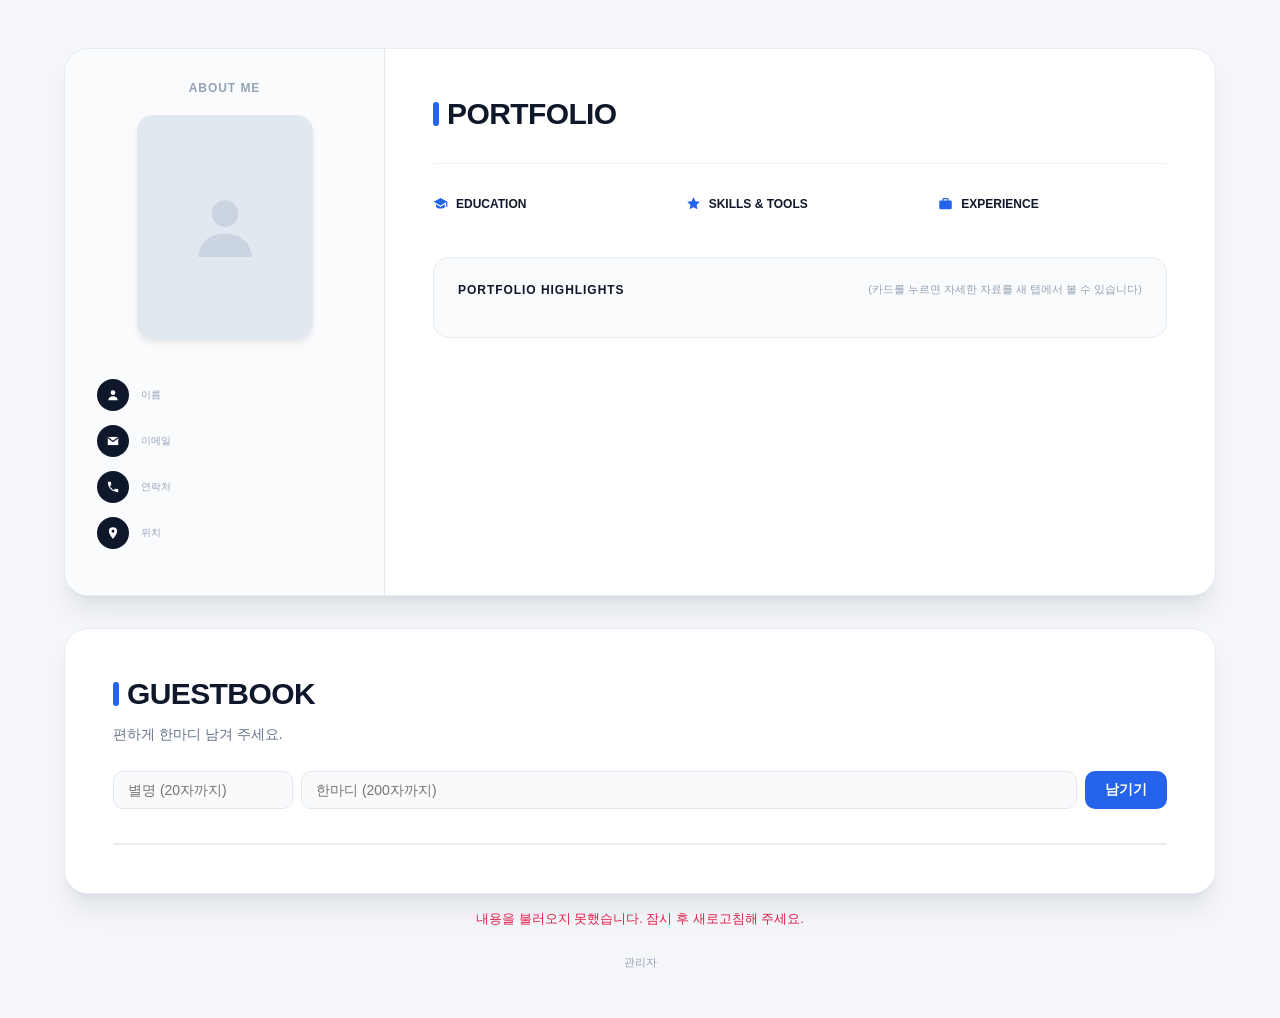
<file: index.html>
<!DOCTYPE html>
<html lang="ko">
<head>
  <meta charset="UTF-8" />
  <meta name="viewport" content="width=device-width, initial-scale=1.0" />
  <title>포트폴리오</title>
  <link rel="stylesheet" href="style.css" />
</head>
<body>

  <!-- 흰 큰 카드 -->
  <div class="sheet">

    <!-- 왼쪽: ABOUT ME -->
    <aside class="about">
      <h3 class="small-label">ABOUT ME</h3>

      <div class="photo" id="photo">
        <!-- 사진이 없을 때 보이는 회색 자리 표시 -->
        <svg class="photo-empty" viewBox="0 0 24 24" aria-hidden="true">
          <circle cx="12" cy="8" r="4" />
          <path d="M4 21c0-4.4 3.6-7 8-7s8 2.6 8 7z" />
        </svg>
      </div>

      <h1 class="name" id="name"></h1>
      <p class="job-title" id="title"></p>
      <div class="badge" id="badge"></div>

      <ul class="contacts">
        <li>
          <span class="icon">
            <svg viewBox="0 0 24 24" aria-hidden="true"><circle cx="12" cy="8" r="4" /><path d="M4 21c0-4.4 3.6-7 8-7s8 2.6 8 7z" /></svg>
          </span>
          <div>
            <div class="contact-label">이름</div>
            <div class="contact-value" id="contactName"></div>
          </div>
        </li>
        <li>
          <span class="icon">
            <svg viewBox="0 0 24 24" aria-hidden="true"><path d="M3 5h18v14H3z" /><path d="M3 6l9 7 9-7" fill="none" stroke="#0f172a" stroke-width="2" /></svg>
          </span>
          <div>
            <div class="contact-label">이메일</div>
            <a class="contact-value" id="contactEmail"></a>
          </div>
        </li>
        <li>
          <span class="icon">
            <svg viewBox="0 0 24 24" aria-hidden="true"><path d="M6.6 10.8a15 15 0 0 0 6.6 6.6l2.2-2.2c.3-.3.7-.4 1-.2 1.1.4 2.3.6 3.6.6.6 0 1 .4 1 1V20c0 .6-.4 1-1 1A17 17 0 0 1 3 4c0-.6.4-1 1-1h3.5c.6 0 1 .4 1 1 0 1.3.2 2.5.6 3.6.1.3 0 .7-.2 1z" /></svg>
          </span>
          <div>
            <div class="contact-label">연락처</div>
            <div class="contact-value" id="contactPhone"></div>
          </div>
        </li>
        <li>
          <span class="icon">
            <svg viewBox="0 0 24 24" aria-hidden="true"><path d="M12 2a7 7 0 0 0-7 7c0 5 7 13 7 13s7-8 7-13a7 7 0 0 0-7-7zm0 9.5a2.5 2.5 0 1 1 0-5 2.5 2.5 0 0 1 0 5z" /></svg>
          </span>
          <div>
            <div class="contact-label">위치</div>
            <div class="contact-value" id="contactLocation"></div>
          </div>
        </li>
      </ul>
    </aside>

    <!-- 오른쪽: PORTFOLIO -->
    <main class="content">
      <div>
        <div class="big-title">
          <span class="bar"></span>
          <h2>PORTFOLIO</h2>
        </div>
        <h3 class="headline" id="headline"></h3>
        <p class="intro" id="intro"></p>

        <!-- 세 칸 -->
        <div class="info-grid">
          <div class="info-box">
            <div class="info-title">
              <svg viewBox="0 0 24 24" aria-hidden="true"><path d="M12 3 1 9l11 6 9-4.9V17h2V9z" /><path d="M5 13.2V17c0 1.7 3.1 3 7 3s7-1.3 7-3v-3.8l-7 3.8z" /></svg>
              <span>EDUCATION</span>
            </div>
            <div class="info-lines" id="education"></div>
          </div>
          <div class="info-box">
            <div class="info-title">
              <svg viewBox="0 0 24 24" aria-hidden="true"><path d="m12 2 3.1 6.3 6.9 1-5 4.9 1.2 6.8L12 17.8 5.8 21l1.2-6.8-5-4.9 6.9-1z" /></svg>
              <span>SKILLS &amp; TOOLS</span>
            </div>
            <ul class="skills" id="skills"></ul>
          </div>
          <div class="info-box">
            <div class="info-title">
              <svg viewBox="0 0 24 24" aria-hidden="true"><path d="M9 3h6a2 2 0 0 1 2 2v2h3a2 2 0 0 1 2 2v10a2 2 0 0 1-2 2H4a2 2 0 0 1-2-2V9a2 2 0 0 1 2-2h3V5a2 2 0 0 1 2-2zm0 4h6V5H9z" /></svg>
              <span>EXPERIENCE</span>
            </div>
            <div class="info-lines" id="experience"></div>
          </div>
        </div>
      </div>

      <!-- PORTFOLIO HIGHLIGHTS -->
      <section class="highlights">
        <div class="highlights-head">
          <h4 class="small-label dark">PORTFOLIO HIGHLIGHTS</h4>
          <span class="hint">(카드를 누르면 자세한 자료를 새 탭에서 볼 수 있습니다)</span>
        </div>
        <div class="cards" id="cards"></div>
      </section>

      <p class="quote" id="quote"></p>
    </main>
  </div>

  <!-- 방명록 상자 -->
  <section class="sheet guestbook">
    <div class="big-title">
      <span class="bar"></span>
      <h2>GUESTBOOK</h2>
    </div>
    <p class="intro">편하게 한마디 남겨 주세요.</p>

    <div class="gb-form">
      <input id="gbNickname" type="text" maxlength="20" placeholder="별명 (20자까지)" />
      <input id="gbMessage" type="text" maxlength="200" placeholder="한마디 (200자까지)" />
      <button type="button" id="gbSubmit">남기기</button>
    </div>
    <p class="gb-status" id="gbStatus"></p>

    <ul class="gb-list" id="gbList"></ul>
  </section>

  <p class="load-error" id="loadError" hidden>내용을 불러오지 못했습니다. 잠시 후 새로고침해 주세요.</p>

  <footer class="page-foot">
    <a href="admin.html">관리자</a>
  </footer>

  <script src="script.js"></script>
</body>
</html>
</file>
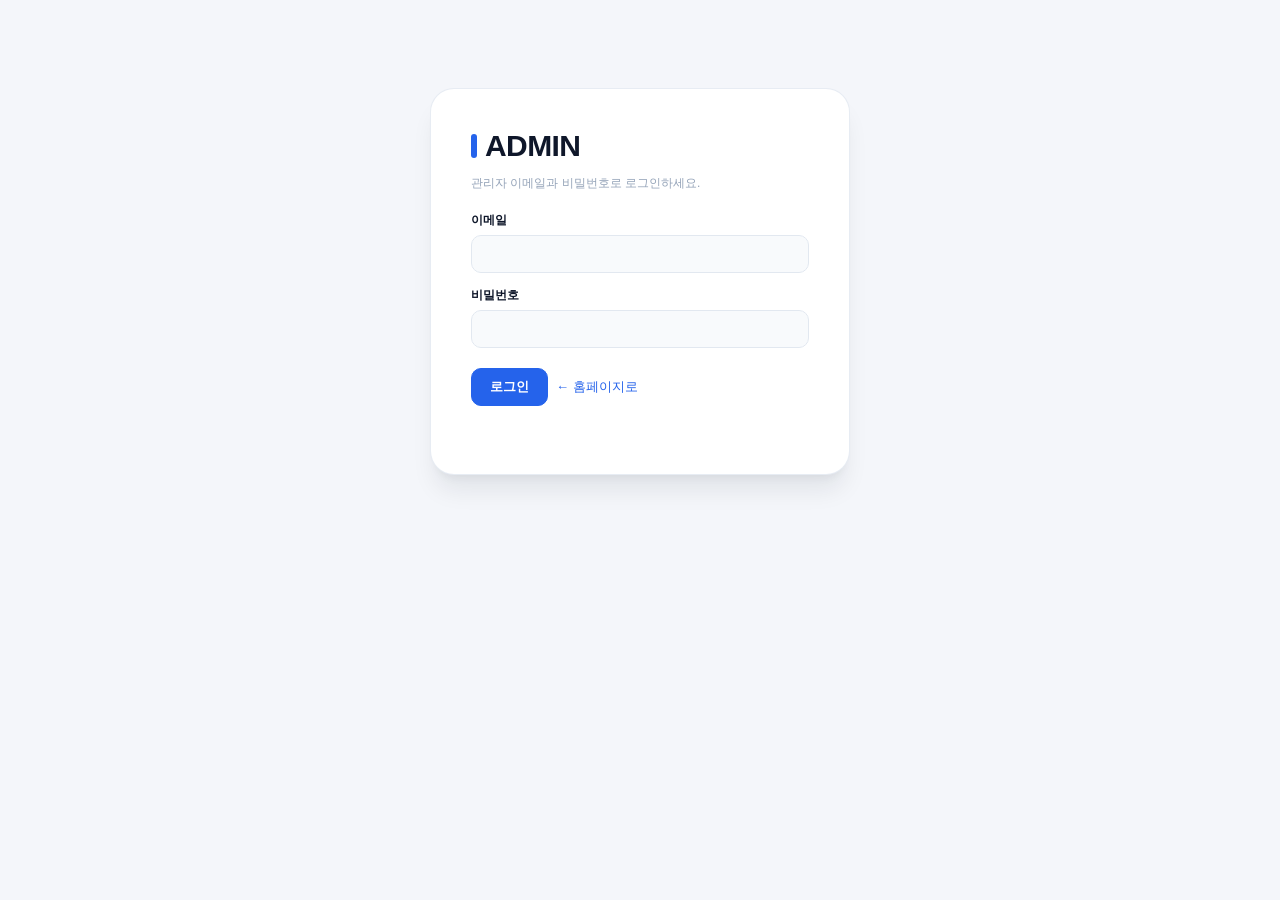
<file: admin.html>
<!DOCTYPE html>
<html lang="ko">
<head>
  <meta charset="UTF-8" />
  <meta name="viewport" content="width=device-width, initial-scale=1.0" />
  <meta name="robots" content="noindex" />
  <title>관리자 | 포트폴리오</title>
  <link rel="stylesheet" href="style.css" />
  <style>
    /* 관리자 화면에만 쓰는 모양 (색·글꼴은 style.css 와 같다) */
    [hidden] { display: none !important; }
    .admin-wrap { max-width: 960px; margin: 0 auto; }
    .admin-sheet { display: block; padding: 40px; margin-bottom: 24px; }
    .admin-top { display: flex; justify-content: space-between; align-items: center; gap: 12px; flex-wrap: wrap; margin-bottom: 24px; }
    .admin-top .big-title { margin-bottom: 0; }
    .who { font-size: 13px; color: var(--gray); display: flex; align-items: center; gap: 10px; flex-wrap: wrap; }
    .back-link { font-size: 13px; color: var(--blue); text-decoration: none; }
    .back-link:hover { text-decoration: underline; }

    .section-title { font-size: 18px; font-weight: 800; color: var(--navy); margin-bottom: 4px; }
    .section-desc { font-size: 12px; color: var(--gray-light); margin-bottom: 20px; }

    .form-grid { display: grid; grid-template-columns: 1fr 1fr; gap: 14px 16px; }
    .field { display: flex; flex-direction: column; gap: 6px; min-width: 0; }
    .field.wide { grid-column: 1 / -1; }
    .field label { font-size: 12px; font-weight: 700; color: var(--navy); }
    .field .help { font-size: 11px; color: var(--gray-light); }
    .field input[type="text"], .field input[type="email"], .field input[type="password"],
    .field input[type="number"], .field textarea {
      padding: 10px 14px;
      border: 1px solid var(--line);
      border-radius: 10px;
      background: var(--soft);
      font: inherit;
      font-size: 14px;
      color: var(--text);
      width: 100%;
    }
    .field textarea { min-height: 72px; resize: vertical; line-height: 1.6; }
    .field input:focus, .field textarea:focus { outline: none; border-color: var(--blue); background: var(--white); }
    .field input[type="file"] { font-size: 12px; color: var(--gray); }
    .file-now { font-size: 11px; color: var(--gray); overflow-wrap: anywhere; display: flex; gap: 8px; align-items: center; flex-wrap: wrap; }
    .file-now a { color: var(--blue); }

    .btn {
      padding: 9px 18px;
      border: 1px solid var(--blue);
      border-radius: 10px;
      background: var(--blue);
      color: #fff;
      font-size: 13px;
      font-weight: 600;
      cursor: pointer;
    }
    .btn:hover { background: var(--blue-dark); border-color: var(--blue-dark); }
    .btn:disabled { background: var(--gray-light); border-color: var(--gray-light); cursor: default; }
    .btn.light { background: var(--white); color: var(--text); border-color: var(--line); }
    .btn.light:hover { border-color: var(--blue); color: var(--blue); }
    .btn.danger { background: var(--white); color: var(--red); border-color: #fecdd3; }
    .btn.danger:hover { background: #fff1f2; }
    .btn.small { padding: 4px 10px; font-size: 12px; border-radius: 8px; }
    .btn-row { display: flex; gap: 8px; margin-top: 20px; flex-wrap: wrap; align-items: center; }

    .msg { font-size: 12px; min-height: 18px; margin-top: 10px; }
    .msg.ok { color: #059669; }
    .msg.bad { color: var(--red); }

    .photo-edit { display: flex; gap: 20px; align-items: center; margin-bottom: 20px; flex-wrap: wrap; }
    .photo-edit .photo { margin: 0; width: 120px; height: 152px; }

    .list { list-style: none; margin: 0; padding: 0; border: 1px solid rgba(226, 232, 240, 0.7); border-radius: 16px; background: rgba(248, 250, 252, 0.8); }
    .list > li { padding: 14px 18px; border-bottom: 1px solid var(--line); display: flex; gap: 14px; align-items: center; }
    .list > li:last-child { border-bottom: 0; }
    .list > li.empty-text { justify-content: center; padding: 20px; }
    .list .grow { flex: 1; min-width: 0; }
    .list .actions { display: flex; gap: 6px; flex-wrap: wrap; justify-content: flex-end; flex-shrink: 0; }
    .mini-thumb { width: 64px; height: 44px; border-radius: 6px; background: #e2e8f0; border: 1px solid var(--line); overflow: hidden; flex-shrink: 0; }
    .mini-thumb img { width: 100%; height: 100%; object-fit: cover; display: block; }
    .item-sub { font-size: 11px; color: var(--gray-light); margin-top: 2px; overflow-wrap: anywhere; }
    .like-count { font-size: 12px; color: var(--red); font-weight: 600; white-space: nowrap; }

    .editor { margin-top: 20px; padding: 24px; border: 1px solid var(--blue-light); border-radius: 16px; background: var(--blue-bg); }
    .editor .section-title { font-size: 15px; margin-bottom: 16px; }

    .login-box { max-width: 420px; margin: 40px auto; }
    .login-box .field { margin-bottom: 14px; }
    .notice { padding: 16px; border-radius: 12px; background: #fff1f2; border: 1px solid #fecdd3; color: var(--red); font-size: 14px; font-weight: 600; text-align: center; }

    @media (max-width: 768px) {
      .admin-sheet { padding: 24px; }
      .form-grid { grid-template-columns: 1fr; }
      .list > li { flex-wrap: wrap; }
      .list .actions { width: 100%; justify-content: flex-start; }
      .editor { padding: 16px; }
    }
  </style>
</head>
<body>
  <div class="admin-wrap">

    <!-- ===== 로그인 ===== -->
    <section class="sheet admin-sheet login-box" id="loginView" hidden>
      <div class="big-title">
        <span class="bar"></span>
        <h2>ADMIN</h2>
      </div>
      <p class="section-desc">관리자 이메일과 비밀번호로 로그인하세요.</p>
      <div class="field">
        <label for="loginEmail">이메일</label>
        <input type="email" id="loginEmail" autocomplete="username" />
      </div>
      <div class="field">
        <label for="loginPassword">비밀번호</label>
        <input type="password" id="loginPassword" autocomplete="current-password" />
      </div>
      <div class="btn-row">
        <button type="button" class="btn" id="loginButton">로그인</button>
        <a class="back-link" href="index.html">← 홈페이지로</a>
      </div>
      <p class="msg bad" id="loginMsg"></p>
    </section>

    <!-- ===== 관리자가 아닐 때 ===== -->
    <section class="sheet admin-sheet login-box" id="notAdminView" hidden>
      <p class="notice">관리자만 쓸 수 있어요</p>
      <div class="btn-row">
        <button type="button" class="btn light" data-logout>로그아웃</button>
        <a class="back-link" href="index.html">← 홈페이지로</a>
      </div>
    </section>

    <!-- ===== 관리자 화면 ===== -->
    <div id="adminView" hidden>
      <section class="sheet admin-sheet">
        <div class="admin-top">
          <div class="big-title">
            <span class="bar"></span>
            <h2>ADMIN</h2>
          </div>
          <div class="who">
            <span id="whoEmail"></span>
            <a class="back-link" href="index.html" target="_blank" rel="noopener">홈페이지 보기 ↗</a>
            <button type="button" class="btn light small" data-logout>로그아웃</button>
          </div>
        </div>

        <!-- 프로필 -->
        <h3 class="section-title">프로필</h3>
        <p class="section-desc">왼쪽 ABOUT ME 칸과 오른쪽 소개 글에 보이는 내용이에요.</p>

        <div class="photo-edit">
          <div class="photo" id="profilePhoto"></div>
          <div class="field">
            <label for="profilePhotoFile">프로필 사진</label>
            <input type="file" id="profilePhotoFile" accept="image/png,image/jpeg,image/webp,image/gif" />
            <span class="help">PNG·JPG·WEBP·GIF, 10MB까지. 고르면 저장할 때 함께 올라가요.</span>
          </div>
        </div>

        <div class="form-grid">
          <div class="field"><label for="pf_name">이름</label><input type="text" id="pf_name" /></div>
          <div class="field"><label for="pf_title">직함</label><input type="text" id="pf_title" /></div>
          <div class="field"><label for="pf_career_badge">경력 배지</label><input type="text" id="pf_career_badge" /></div>
          <div class="field"><label for="pf_email">이메일</label><input type="text" id="pf_email" /></div>
          <div class="field"><label for="pf_phone">연락처</label><input type="text" id="pf_phone" /></div>
          <div class="field"><label for="pf_location">위치</label><input type="text" id="pf_location" /></div>
          <div class="field wide">
            <label for="pf_headline">한 줄 소개</label>
            <input type="text" id="pf_headline" />
            <span class="help">마지막 쉼표 뒤부터 이름까지 파란 밑줄이 생겨요.</span>
          </div>
          <div class="field wide"><label for="pf_intro">소개 글</label><textarea id="pf_intro"></textarea></div>
          <div class="field">
            <label for="pf_education">EDUCATION</label>
            <textarea id="pf_education"></textarea>
            <span class="help">줄을 바꾸면 첫 줄은 굵게, 다음 줄은 작게 보여요.</span>
          </div>
          <div class="field">
            <label for="pf_experience">EXPERIENCE</label>
            <textarea id="pf_experience"></textarea>
            <span class="help">줄을 바꾸면 첫 줄은 굵게, 다음 줄은 작게 보여요.</span>
          </div>
          <div class="field wide">
            <label for="pf_skills">SKILLS &amp; TOOLS</label>
            <input type="text" id="pf_skills" />
            <span class="help">쉼표(,)로 나눠 적어요. 예) Figma, Jira, HTML/CSS</span>
          </div>
          <div class="field wide"><label for="pf_quote">맨 아래 인용</label><input type="text" id="pf_quote" /></div>
        </div>
        <div class="btn-row">
          <button type="button" class="btn" id="profileSave">프로필 저장</button>
        </div>
        <p class="msg" id="profileMsg"></p>
      </section>

      <!-- 포트폴리오 카드 -->
      <section class="sheet admin-sheet">
        <h3 class="section-title">포트폴리오 카드</h3>
        <p class="section-desc">위에서부터 홈페이지에 보이는 순서예요. ▲▼로 순서를 바꿔요.</p>
        <ul class="list" id="projectList"></ul>
        <div class="btn-row">
          <button type="button" class="btn" id="projectNew">+ 카드 추가</button>
        </div>
        <p class="msg" id="projectListMsg"></p>

        <div class="editor" id="projectEditor" hidden>
          <h4 class="section-title" id="editorTitle">카드 추가</h4>
          <div class="form-grid">
            <div class="field"><label for="pj_number">번호</label><input type="text" id="pj_number" placeholder="예) 01" /></div>
            <div class="field"><label for="pj_category">분류</label><input type="text" id="pj_category" /></div>
            <div class="field wide"><label for="pj_title">제목 (꼭 적어요)</label><input type="text" id="pj_title" /></div>
            <div class="field wide"><label for="pj_description">설명</label><textarea id="pj_description"></textarea></div>
            <div class="field">
              <label for="pj_tags">태그</label>
              <input type="text" id="pj_tags" />
              <span class="help">쉼표(,)로 나눠 적어요.</span>
            </div>
            <div class="field">
              <label for="pj_sort_order">순서 번호</label>
              <input type="number" id="pj_sort_order" />
              <span class="help">작은 숫자가 앞에 보여요.</span>
            </div>
            <div class="field">
              <label for="pj_thumb">썸네일 이미지</label>
              <div class="file-now" id="pj_thumb_now"></div>
              <input type="file" id="pj_thumb" accept="image/png,image/jpeg,image/webp,image/gif" />
              <span class="help">PNG·JPG·WEBP·GIF, 10MB까지</span>
            </div>
            <div class="field">
              <label for="pj_file">첨부 파일</label>
              <div class="file-now" id="pj_file_now"></div>
              <input type="file" id="pj_file" accept="application/pdf,image/png,image/jpeg,image/webp,image/gif" />
              <span class="help">PDF나 이미지, 10MB까지. 카드를 누르면 열려요.</span>
            </div>
          </div>
          <div class="btn-row">
            <button type="button" class="btn" id="projectSave">저장</button>
            <button type="button" class="btn light" id="projectCancel">닫기</button>
          </div>
          <p class="msg" id="projectMsg"></p>
        </div>
      </section>

      <!-- 좋아요 -->
      <section class="sheet admin-sheet">
        <h3 class="section-title">좋아요</h3>
        <p class="section-desc">카드별 좋아요 수예요. 초기화하면 그 카드의 좋아요가 0이 돼요.</p>
        <ul class="list" id="likeList"></ul>
        <p class="msg" id="likeMsg"></p>
      </section>

      <!-- 방명록 -->
      <section class="sheet admin-sheet">
        <h3 class="section-title">방명록</h3>
        <p class="section-desc">최신 글이 위에 있어요.</p>
        <ul class="list" id="guestbookList"></ul>
        <p class="msg" id="guestbookMsg"></p>
      </section>
    </div>

  </div>

  <script src="admin.js"></script>
</body>
</html>
</file>
<file: style.css>
/* ===== 기본 색 ===== */
:root {
  --bg: #f4f6fa;
  --white: #ffffff;
  --navy: #0f172a;
  --text: #1e293b;
  --gray: #64748b;
  --gray-light: #94a3b8;
  --line: #e2e8f0;
  --soft: #f8fafc;
  --blue: #2563eb;
  --blue-light: #bfdbfe;
  --blue-bg: #eff6ff;
  --blue-dark: #1d4ed8;
  --red: #e11d48;
}

* { box-sizing: border-box; }

body {
  margin: 0;
  padding: 48px 24px;
  background: var(--bg);
  color: var(--text);
  font-family: "Pretendard", -apple-system, BlinkMacSystemFont, "Apple SD Gothic Neo", "Malgun Gothic", sans-serif;
  word-break: keep-all;
  min-height: 100vh;
}

h1, h2, h3, h4, h5, p { margin: 0; }

button, input { font: inherit; }

/* ===== 흰 큰 카드 ===== */
.sheet {
  max-width: 1152px;
  margin: 0 auto;
  background: var(--white);
  border: 1px solid rgba(226, 232, 240, 0.8);
  border-radius: 24px;
  box-shadow: 0 20px 25px -5px rgba(15, 23, 42, 0.08), 0 8px 10px -6px rgba(15, 23, 42, 0.06);
  overflow: hidden;
  display: flex;
}

.small-label {
  font-size: 12px;
  font-weight: 700;
  letter-spacing: 0.08em;
  color: var(--gray-light);
}
.small-label.dark { color: var(--navy); font-weight: 800; }

/* ===== 왼쪽 ABOUT ME ===== */
.about {
  width: 320px;
  flex-shrink: 0;
  padding: 32px;
  background: rgba(248, 250, 252, 0.7);
  border-right: 1px solid var(--line);
  text-align: center;
}

.about .small-label { margin-bottom: 20px; }

.photo {
  width: 176px;
  height: 224px;
  margin: 0 auto 16px;
  border-radius: 16px;
  overflow: hidden;
  background: #e2e8f0;
  border: 1px solid var(--line);
  box-shadow: 0 4px 6px -1px rgba(15, 23, 42, 0.1);
  display: flex;
  align-items: center;
  justify-content: center;
}
.photo img { width: 100%; height: 100%; object-fit: cover; object-position: center 12%; }
.photo-empty { width: 80px; height: 80px; fill: #cbd5e1; }

.name { font-size: 24px; font-weight: 800; color: var(--navy); letter-spacing: -0.02em; }
.job-title { font-size: 14px; font-weight: 600; color: var(--blue); margin-top: 4px; }

.badge {
  display: inline-block;
  margin-top: 10px;
  padding: 4px 12px;
  border-radius: 999px;
  background: var(--blue-bg);
  border: 1px solid var(--blue-light);
  color: var(--blue-dark);
  font-size: 12px;
  font-weight: 500;
}
.badge:empty { display: none; }

.contacts {
  list-style: none;
  margin: 40px 0 0;
  padding: 0;
  text-align: left;
}
.contacts li { display: flex; align-items: center; gap: 12px; margin-bottom: 14px; }

.icon {
  width: 32px;
  height: 32px;
  flex-shrink: 0;
  border-radius: 50%;
  background: var(--navy);
  display: flex;
  align-items: center;
  justify-content: center;
}
.icon svg { width: 14px; height: 14px; fill: #fff; }

.contacts li > div { min-width: 0; }
.contact-label { font-size: 10px; color: var(--gray-light); font-weight: 500; }
.contact-value {
  display: block;
  font-size: 14px;
  font-weight: 600;
  color: var(--text);
  text-decoration: none;
  overflow-wrap: anywhere;
}
a.contact-value:hover { color: var(--blue); }

/* ===== 오른쪽 PORTFOLIO ===== */
.content {
  flex: 1;
  min-width: 0;
  padding: 48px;
  display: flex;
  flex-direction: column;
  gap: 40px;
}

.big-title { display: flex; align-items: center; gap: 8px; margin-bottom: 12px; }
.big-title .bar { width: 6px; height: 24px; border-radius: 999px; background: var(--blue); }
.big-title h2 { font-size: 30px; font-weight: 900; color: var(--navy); letter-spacing: -0.02em; }

.headline { font-size: 20px; font-weight: 700; line-height: 1.4; color: var(--text); }
.headline .mark {
  color: var(--blue);
  text-decoration: underline;
  text-decoration-color: var(--blue-light);
  text-decoration-thickness: 2px;
  text-underline-offset: 4px;
}

.intro { margin-top: 12px; font-size: 14px; color: var(--gray); line-height: 1.7; max-width: 768px; white-space: pre-line; }

.info-grid {
  display: grid;
  grid-template-columns: repeat(3, 1fr);
  gap: 24px;
  margin-top: 32px;
  padding-top: 32px;
  border-top: 1px solid #f1f5f9;
}
.info-title {
  display: flex;
  align-items: center;
  gap: 8px;
  font-size: 12px;
  font-weight: 700;
  color: var(--navy);
  margin-bottom: 6px;
}
.info-title svg { width: 15px; height: 15px; fill: var(--blue); }

.info-lines div { font-size: 11px; color: var(--gray); margin-top: 4px; }
.info-lines div:first-child { font-size: 12px; font-weight: 600; color: var(--text); margin-top: 0; }
.info-lines div:nth-child(n + 3) { color: var(--gray-light); }

.skills {
  list-style: none;
  margin: 0;
  padding: 0;
  display: grid;
  grid-template-columns: 1fr 1fr;
  gap: 4px 8px;
  font-size: 12px;
  color: #475569;
}
.skills li { display: flex; align-items: center; gap: 6px; min-width: 0; }
.skills li::before {
  content: "";
  width: 4px;
  height: 4px;
  border-radius: 50%;
  background: var(--gray-light);
  flex-shrink: 0;
}

/* ===== PORTFOLIO HIGHLIGHTS ===== */
.highlights {
  background: rgba(248, 250, 252, 0.8);
  border: 1px solid rgba(226, 232, 240, 0.7);
  border-radius: 16px;
  padding: 24px;
}
.highlights-head {
  display: flex;
  justify-content: space-between;
  align-items: center;
  gap: 4px;
  margin-bottom: 16px;
  flex-wrap: wrap;
}
.hint { font-size: 11px; color: var(--gray-light); }

.cards { display: grid; grid-template-columns: repeat(4, 1fr); gap: 16px; }
.empty-text { font-size: 12px; color: var(--gray-light); }

.card {
  background: var(--white);
  border: 1px solid var(--line);
  border-radius: 12px;
  padding: 14px;
  display: flex;
  flex-direction: column;
  justify-content: space-between;
  transition: border-color 0.2s, box-shadow 0.2s;
  min-width: 0;
}
.card.clickable:hover { border-color: var(--blue); box-shadow: 0 4px 6px -1px rgba(15, 23, 42, 0.1); }

.card-open {
  display: block;
  width: 100%;
  padding: 0;
  border: 0;
  background: none;
  text-align: left;
  color: inherit;
  cursor: default;
}
.card.clickable .card-open { cursor: pointer; }

.thumb {
  height: 112px;
  border-radius: 8px;
  overflow: hidden;
  margin-bottom: 12px;
  background: #f1f5f9;
  border: 1px solid var(--line);
}
.thumb-bar {
  height: 16px;
  padding: 0 8px;
  display: flex;
  align-items: center;
  gap: 4px;
  background: #f1f5f9;
  border-bottom: 1px solid var(--line);
}
.thumb-bar span { width: 6px; height: 6px; border-radius: 50%; background: #cbd5e1; }
.thumb-body { height: calc(100% - 16px); overflow: hidden; background: #e2e8f0; }
.thumb-body img { width: 100%; height: 100%; object-fit: cover; transition: transform 0.3s; display: block; }
.card.clickable:hover .thumb-body img { transform: scale(1.05); }

.card-category { font-size: 10px; font-weight: 700; color: var(--blue); margin-bottom: 4px; }
.card-title { font-size: 12px; font-weight: 700; color: var(--text); line-height: 1.4; transition: color 0.2s; }
.card.clickable:hover .card-title { color: var(--blue); }
.card-desc {
  font-size: 11px;
  color: var(--gray-light);
  margin-top: 4px;
  line-height: 1.5;
  display: -webkit-box;
  -webkit-line-clamp: 2;
  -webkit-box-orient: vertical;
  overflow: hidden;
}

.card-foot { margin-top: 12px; display: flex; align-items: flex-end; justify-content: space-between; gap: 8px; }
.tags { display: flex; flex-wrap: wrap; gap: 4px; min-width: 0; }
.tag {
  padding: 2px 8px;
  border-radius: 4px;
  font-size: 10px;
  font-weight: 500;
  background: #f1f5f9;
  color: #475569;
}

.like {
  flex-shrink: 0;
  display: inline-flex;
  align-items: center;
  gap: 4px;
  padding: 3px 8px;
  border: 1px solid var(--line);
  border-radius: 999px;
  background: var(--white);
  color: var(--gray);
  font-size: 11px;
  cursor: pointer;
}
.like svg { width: 13px; height: 13px; fill: none; stroke: currentColor; stroke-width: 2; }
.like:hover { border-color: #fda4af; color: var(--red); }
.like.liked { color: var(--red); border-color: #fecdd3; background: #fff1f2; cursor: default; }
.like.liked svg { fill: currentColor; }

.quote { text-align: center; font-size: 12px; color: var(--gray-light); font-weight: 500; font-style: italic; }
.quote:empty { display: none; }

/* ===== 방명록 ===== */
.guestbook {
  margin-top: 32px;
  display: block;
  padding: 48px;
}

.gb-form { display: flex; gap: 8px; margin-top: 24px; }
.gb-form input {
  padding: 10px 14px;
  border: 1px solid var(--line);
  border-radius: 10px;
  background: var(--soft);
  font-size: 14px;
  color: var(--text);
  min-width: 0;
}
.gb-form input:focus { outline: none; border-color: var(--blue); background: var(--white); }
#gbNickname { width: 180px; flex-shrink: 0; }
#gbMessage { flex: 1; }
.gb-form button {
  padding: 10px 20px;
  border: 0;
  border-radius: 10px;
  background: var(--blue);
  color: #fff;
  font-size: 14px;
  font-weight: 600;
  cursor: pointer;
  flex-shrink: 0;
}
.gb-form button:hover { background: var(--blue-dark); }
.gb-form button:disabled { background: var(--gray-light); cursor: default; }

.gb-status { min-height: 18px; margin-top: 8px; font-size: 12px; color: var(--red); }

.gb-list {
  list-style: none;
  margin: 8px 0 0;
  padding: 0;
  background: rgba(248, 250, 252, 0.8);
  border: 1px solid rgba(226, 232, 240, 0.7);
  border-radius: 16px;
}
.gb-list li { padding: 14px 20px; border-bottom: 1px solid var(--line); }
.gb-list li:last-child { border-bottom: 0; }
.gb-list li.empty-text { padding: 20px; text-align: center; }
.gb-head { display: flex; align-items: baseline; gap: 8px; }
.gb-nick { font-size: 13px; font-weight: 700; color: var(--navy); }
.gb-date { font-size: 11px; color: var(--gray-light); }
.gb-msg { margin-top: 4px; font-size: 13px; color: #475569; line-height: 1.6; overflow-wrap: anywhere; }

.page-foot { text-align: center; margin-top: 24px; }
.page-foot a { font-size: 11px; color: var(--gray-light); text-decoration: none; }
.page-foot a:hover { color: var(--blue); text-decoration: underline; }

.load-error { text-align: center; margin-top: 16px; font-size: 13px; color: var(--red); }

/* ===== 화면 폭에 따라 ===== */
@media (max-width: 1024px) {
  .cards { grid-template-columns: repeat(2, 1fr); }
}

@media (max-width: 768px) {
  body { padding: 16px 12px; }
  .sheet { flex-direction: column; border-radius: 16px; }
  .about { width: 100%; border-right: 0; border-bottom: 1px solid var(--line); padding: 24px; }
  .photo { width: 160px; height: 208px; }
  .contacts { margin-top: 32px; }
  .content { padding: 24px; gap: 32px; }
  .big-title h2 { font-size: 24px; }
  .headline { font-size: 16px; }
  .info-grid { grid-template-columns: 1fr; gap: 12px; margin-top: 24px; padding-top: 24px; }
  .info-box { background: rgba(248, 250, 252, 0.5); border: 1px solid #f1f5f9; border-radius: 12px; padding: 14px; }
  .highlights { padding: 16px; }
  .guestbook { margin-top: 16px; padding: 24px; }
  .gb-form { flex-direction: column; }
  #gbNickname { width: 100%; }
}

@media (max-width: 640px) {
  .cards { grid-template-columns: 1fr; }
  .thumb { height: 128px; }
}
</file>
